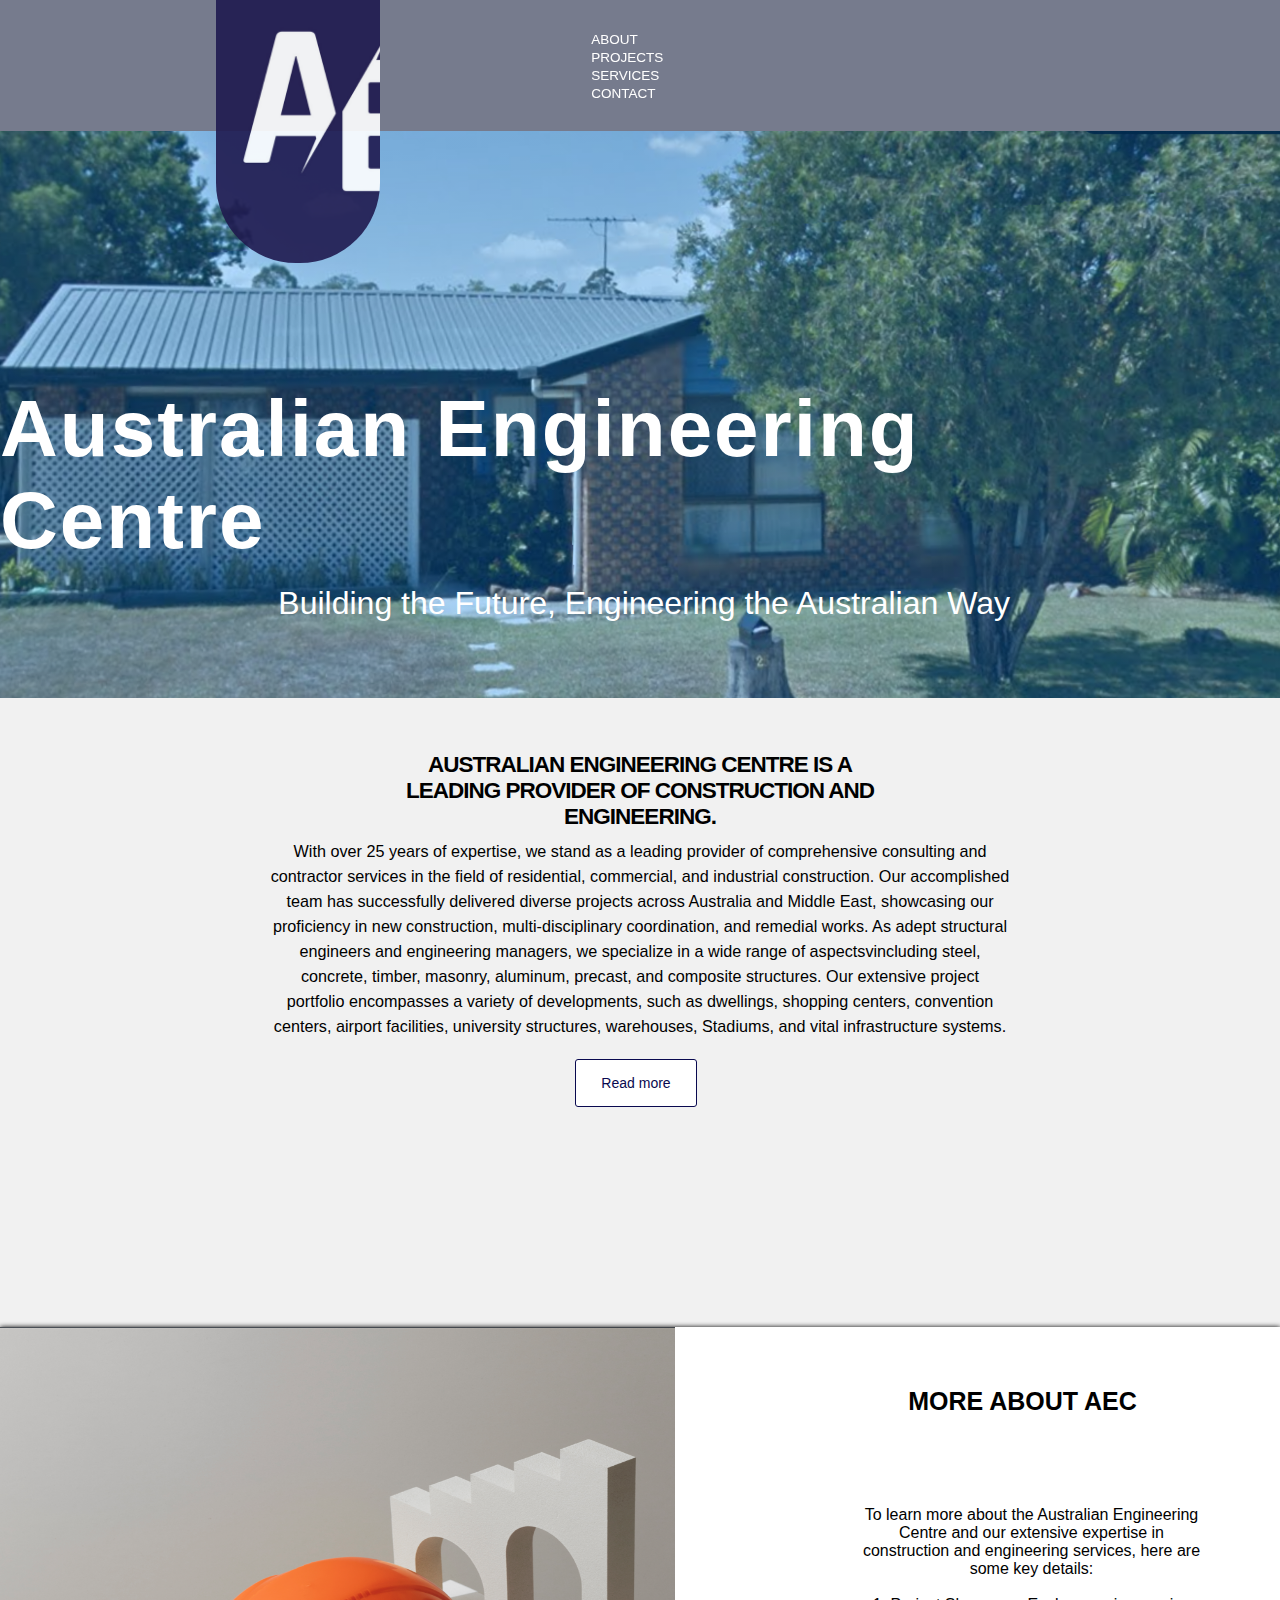
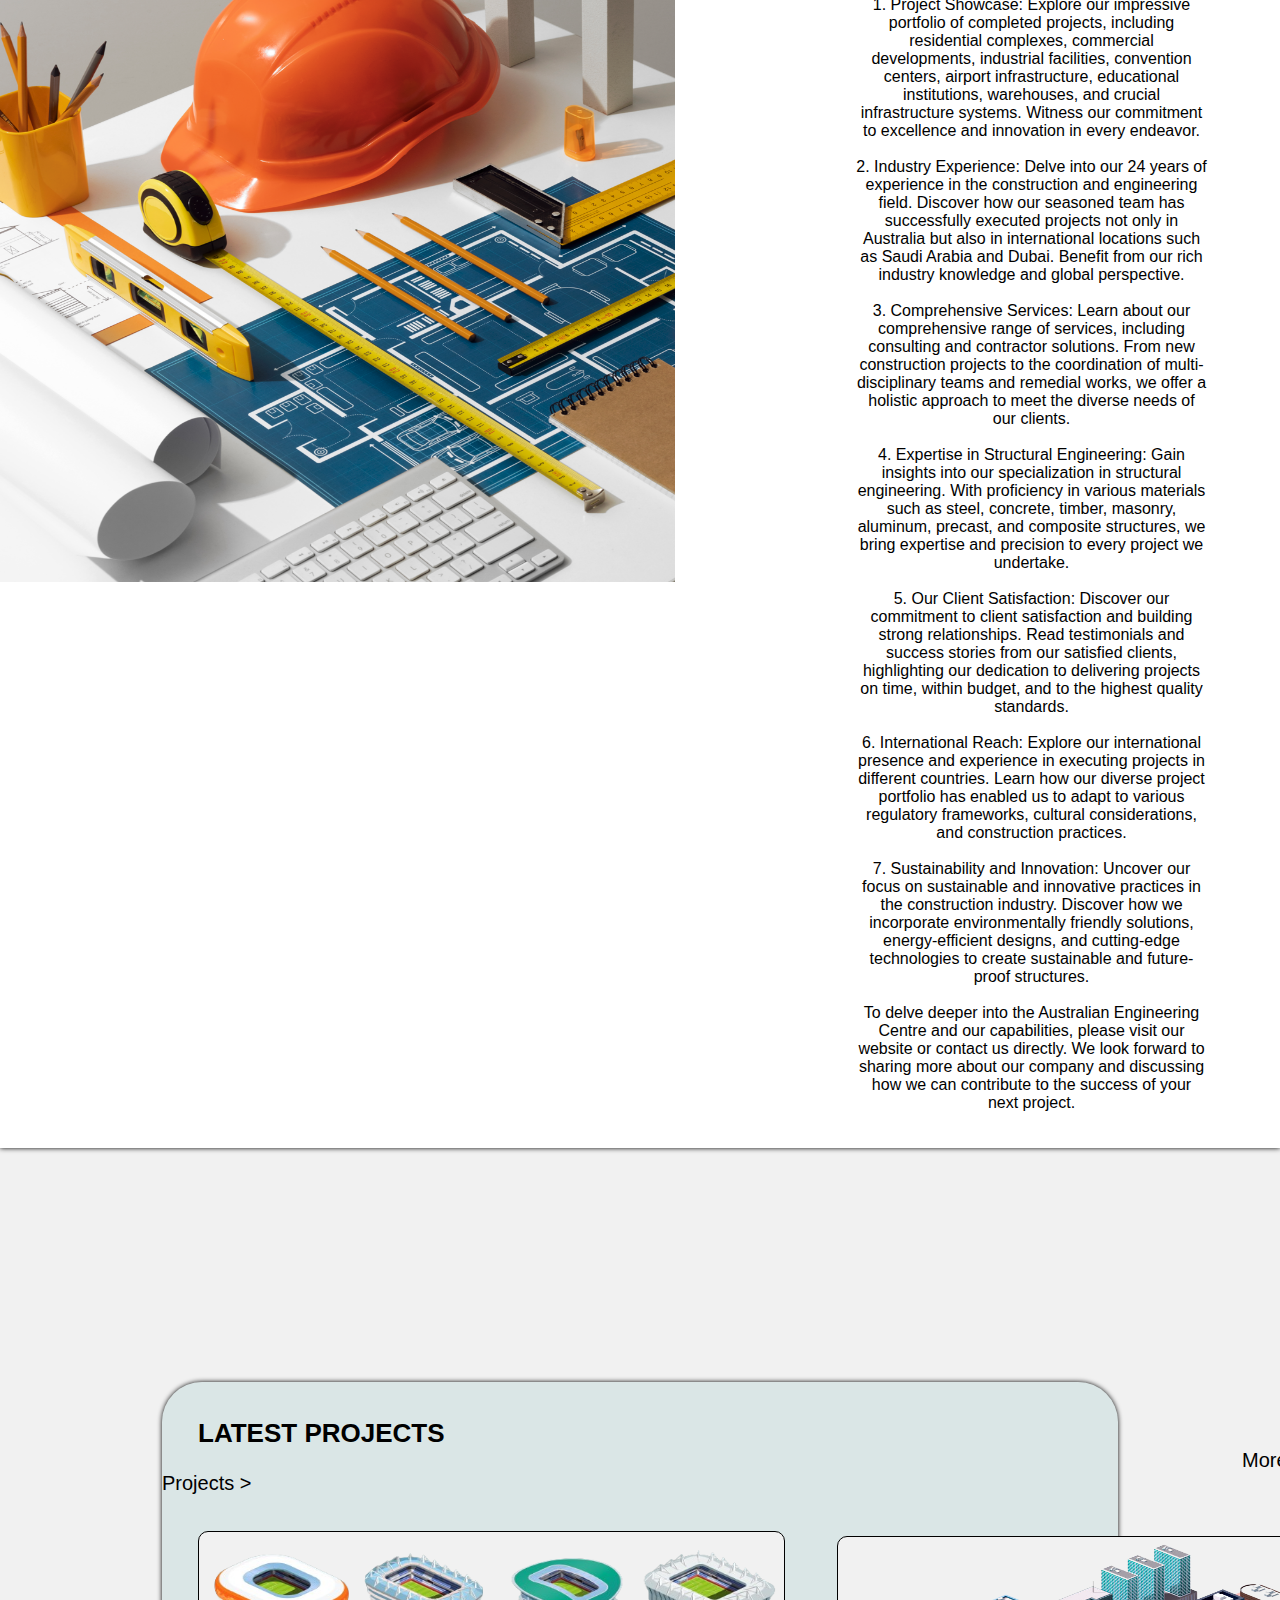
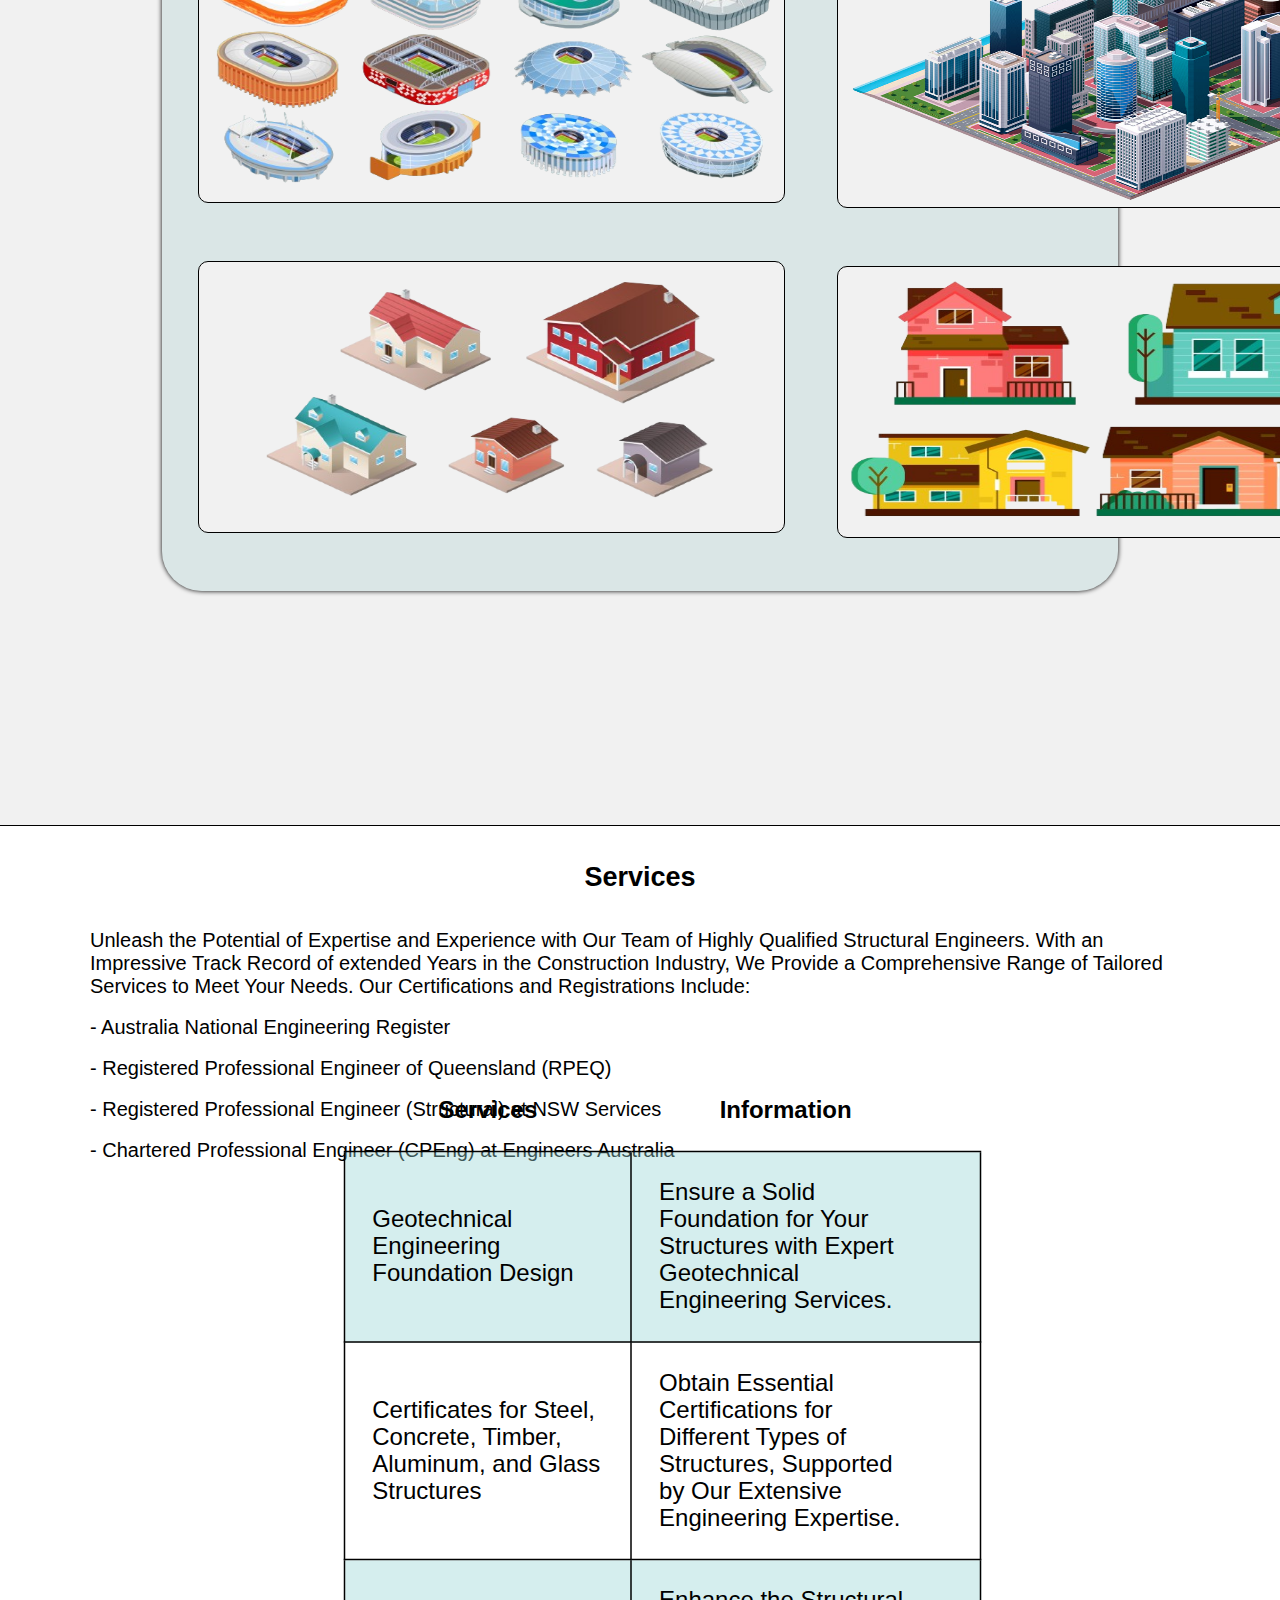
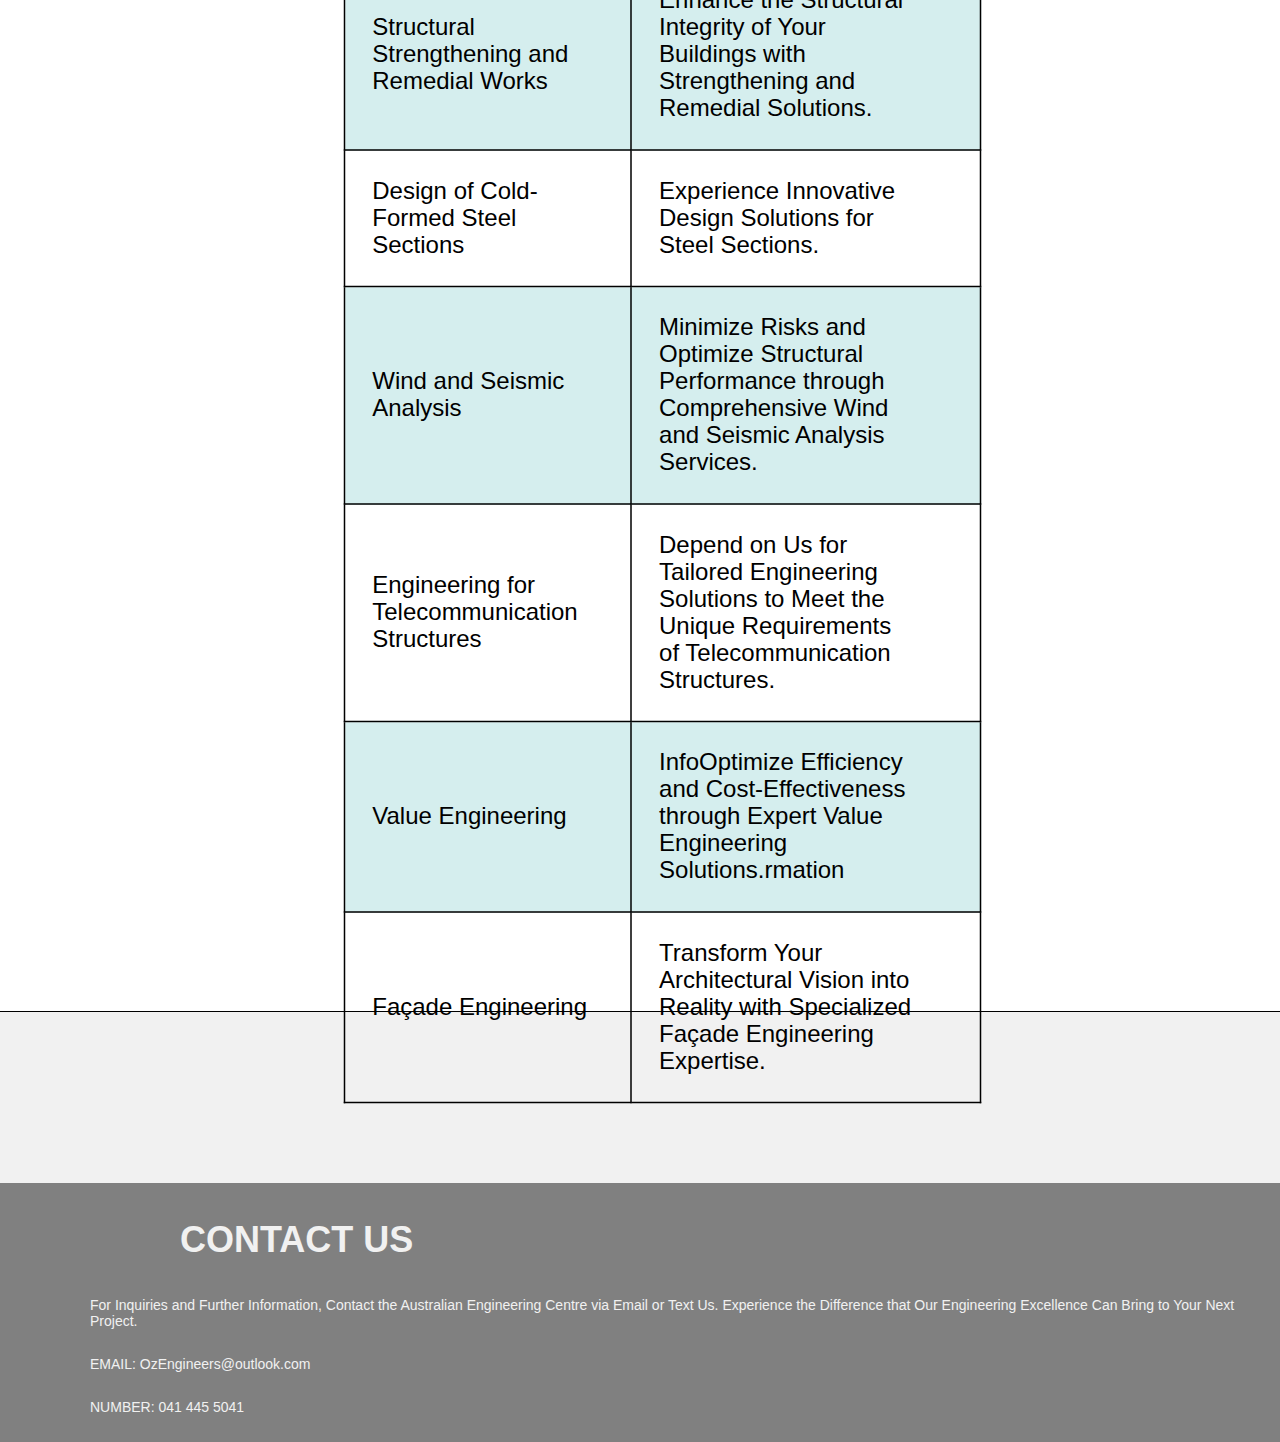
<file: index.html>
<!DOCTYPE html>
<html>
<head>
    <title> AEC </title>
    <meta charset="UTF-8">
    <title></title>
    <link rel="preconnect" href="https://fonts.googleapis.com">
    <link rel="preconnect" href="https://fonts.gstatic.com" crossorigin>
    <link rel="stylesheet" href="style.css">
    <meta name="viewport" content="width=960px">
    <meta name="viewport" content="width=device-width, initial-scale=1">
</head>

<body>

    <header>
        <ul class="navigation">

            <a class="aecImg" href="#home"></a>
            
            <div class="navPad">
                <li><a href="#about">ABOUT</a></li>
                <li><a href="#projects">PROJECTS</a></li>
                <li><a href="#services">SERVICES</a></li>
                <li><a href="#contact">CONTACT</a></li>
            </div>
        </ul>
    </header>

    <section class="home" id="home">

        <div class="homeImg">



            <h1>
                Australian Engineering Centre
            </h1>

            <p>
                Building the Future, Engineering the Australian Way
            </p>
            


        </div>

    </section>




    <section class="hometxt" id="home">

        <div class="home2">

            <h1>
                AUSTRALIAN ENGINEERING CENTRE IS A LEADING PROVIDER OF CONSTRUCTION AND ENGINEERING.
            </h1>

            <p>
                With over 25 years of expertise, we stand as a leading provider of comprehensive consulting and contractor services in the field
                of residential, commercial, and industrial construction. Our accomplished team has successfully delivered 
                diverse projects across Australia and Middle East, showcasing our proficiency in new construction, multi-disciplinary coordination,
                and remedial works. As adept structural engineers and engineering managers, we specialize in a wide range of aspectsvincluding steel, 
                concrete, timber, masonry, aluminum, precast, and composite structures. Our extensive project portfolio encompasses a variety of 
                developments, such as dwellings, shopping centers, convention centers, airport facilities, university structures, warehouses, Stadiums, 
                and vital infrastructure systems.
            </p>
            
            <a href="#about">
                Read more
            </a>


        </div>

    </section>




    <section class="about" id="about">
        
        <br>
        <br>
        <br>
        <br>
        <br>
        <br>
        <br>
        <br>
        <br>
        <br>
        <br>
        <br>

    <div class="abouttxt">
        

        <div class="aboutImg">
            <img src="./img/aboutusimg2.png">
        </div>


        <h1>
            MORE ABOUT AEC
        </h1>

        <br>
        <br>

        <p>
            To learn more about the Australian Engineering Centre and our extensive expertise in construction and engineering services, here are some key details: <br> <br>
            1. Project Showcase: Explore our impressive portfolio of completed projects, including residential complexes, commercial developments, industrial facilities, convention centers, airport infrastructure, educational institutions, warehouses, and crucial infrastructure systems. Witness our commitment to excellence and innovation in every endeavor. <br> <br>
            2. Industry Experience: Delve into our 24 years of experience in the construction and engineering field. Discover how our seasoned team has successfully executed projects not only in Australia but also in international locations such as Saudi Arabia and Dubai. Benefit from our rich industry knowledge and global perspective. <br> <br>
            3. Comprehensive Services: Learn about our comprehensive range of services, including consulting and contractor solutions. From new construction projects to the coordination of multi-disciplinary teams and remedial works, we offer a holistic approach to meet the diverse needs of our clients. <br> <br>
            4. Expertise in Structural Engineering: Gain insights into our specialization in structural engineering. With proficiency in various materials such as steel, concrete, timber, masonry, aluminum, precast, and composite structures, we bring expertise and precision to every project we undertake. <br> <br>
            5. Our Client Satisfaction: Discover our commitment to client satisfaction and building strong relationships. Read testimonials and success stories from our satisfied clients, highlighting our dedication to delivering projects on time, within budget, and to the highest quality standards. <br> <br>
            6. International Reach: Explore our international presence and experience in executing projects in different countries. Learn how our diverse project portfolio has enabled us to adapt to various regulatory frameworks, cultural considerations, and construction practices. <br> <br>
            7. Sustainability and Innovation: Uncover our focus on sustainable and innovative practices in the construction industry. Discover how we incorporate environmentally friendly solutions, energy-efficient designs, and cutting-edge technologies to create sustainable and future-proof structures. <br> <br>
            To delve deeper into the Australian Engineering Centre and our capabilities, please visit our website or contact us directly. We look forward to sharing more about our company and discussing how we can contribute to the success of your next project.

        </p>

        <br>
        <br>


    </div>

    </section>









    <section class="projects" id="projects">

        <br>
        <br>
        <br>
        <br>
        <br>
        <br>
        <br>
        <br>
        <br>
        <br>
        <br>
        <br>

        <div class="ourProjects">

            <h1>
                LATEST PROJECTS
            </h1>

            <a href="./projects/projects.html">
                More Projects >
            </a>
            
            <div class="img1">
                <img src="./img/stadiumImg1.png">
            </div>

            <div class="img2">
                <img src="./img/skyscraperImg2.png">
            </div>
            
            <div class="img3">
                <img src="./img/houseImg5.png">
            </div>


            <div class="img4">
                <img src="./img/houseImg1.png">
            </div>

        </div>

    </section>






    <section class="services" id="services">

        <br>
        <br>
        <br>
        <br>
        <br>
        <br>
        <br>
        <br>
        <br>
        <br>
        <br>
        <br>

        <div class="ourServices">

            <h1>
                Services
            </h1>

            <p>
                Unleash the Potential of Expertise and Experience with Our Team of Highly Qualified Structural Engineers. 
                With an Impressive Track Record of extended Years in the Construction Industry, 
                We Provide a Comprehensive Range of Tailored Services to Meet Your Needs.
                Our Certifications and Registrations Include:
            </p>
            
            <p>- Australia National Engineering Register</p>
            <p>- Registered Professional Engineer of Queensland (RPEQ)</p>
            <p>- Registered Professional Engineer (Structural) at NSW Services</p>
            <p>- Chartered Professional Engineer (CPEng) at Engineers Australia</p>


            <table>

                <tr>
                    <th>Services</th>
                    <th class="twoRow">Information</th>
                </tr>
                <tr>
                    <td>Geotechnical Engineering Foundation Design</td>
                    <td class="twoRow">Ensure a Solid Foundation for Your Structures with Expert Geotechnical Engineering Services.</td>
                </tr>
                <tr>
                    <td>Certificates for Steel, Concrete, Timber, Aluminum, and Glass Structures</td>
                    <td class="twoRow">Obtain Essential Certifications for Different Types of Structures, Supported by Our Extensive Engineering Expertise.</td>
                </tr>
                <tr>
                    <td>Structural Strengthening and Remedial Works</td>
                    <td class="twoRow">Enhance the Structural Integrity of Your Buildings with Strengthening and Remedial Solutions.</td>
                </tr>
                <tr>
                    <td>Design of Cold-Formed Steel Sections</td>
                    <td class="twoRow">Experience Innovative Design Solutions for Steel Sections.</td>
                </tr>
                <tr>
                    <td>Wind and Seismic Analysis</td>
                    <td class="twoRow">Minimize Risks and Optimize Structural Performance through Comprehensive Wind and Seismic Analysis Services.</td>
                </tr>
                <tr>
                    <td>Engineering for Telecommunication Structures</td>
                    <td class="twoRow">Depend on Us for Tailored Engineering Solutions to Meet the Unique Requirements of Telecommunication Structures.</td>
                </tr>
                <tr>
                    <td>Value Engineering</td>
                    <td class="twoRow">InfoOptimize Efficiency and Cost-Effectiveness through Expert Value Engineering Solutions.rmation</td>
                </tr>
                <tr>
                    <td>Façade Engineering</td>
                    <td class="twoRow">Transform Your Architectural Vision into Reality with Specialized Façade Engineering Expertise.</td>
                </tr>
            </table>







            
        </div>

    </section>





    <section class="contact" id="contact">

        <br>
        <br>
        <br>
        <br>
        <br>
        <br>
        <br>
        <br>
        <br>
        <br>
        <br>
        <br>


        <div class="contactUs">

            <h1>
                CONTACT US
            </h1>

            <p>
                For Inquiries and Further Information, Contact the Australian Engineering Centre via Email 
                or Text Us.
                Experience the Difference that Our Engineering Excellence Can Bring to Your Next Project.
            </p>

            <p>
                EMAIL: OzEngineers@outlook.com
            </p>

            <p>
                NUMBER: 041 445 5041
            </p>


            
        </div>

    </section>


</body>
</file>
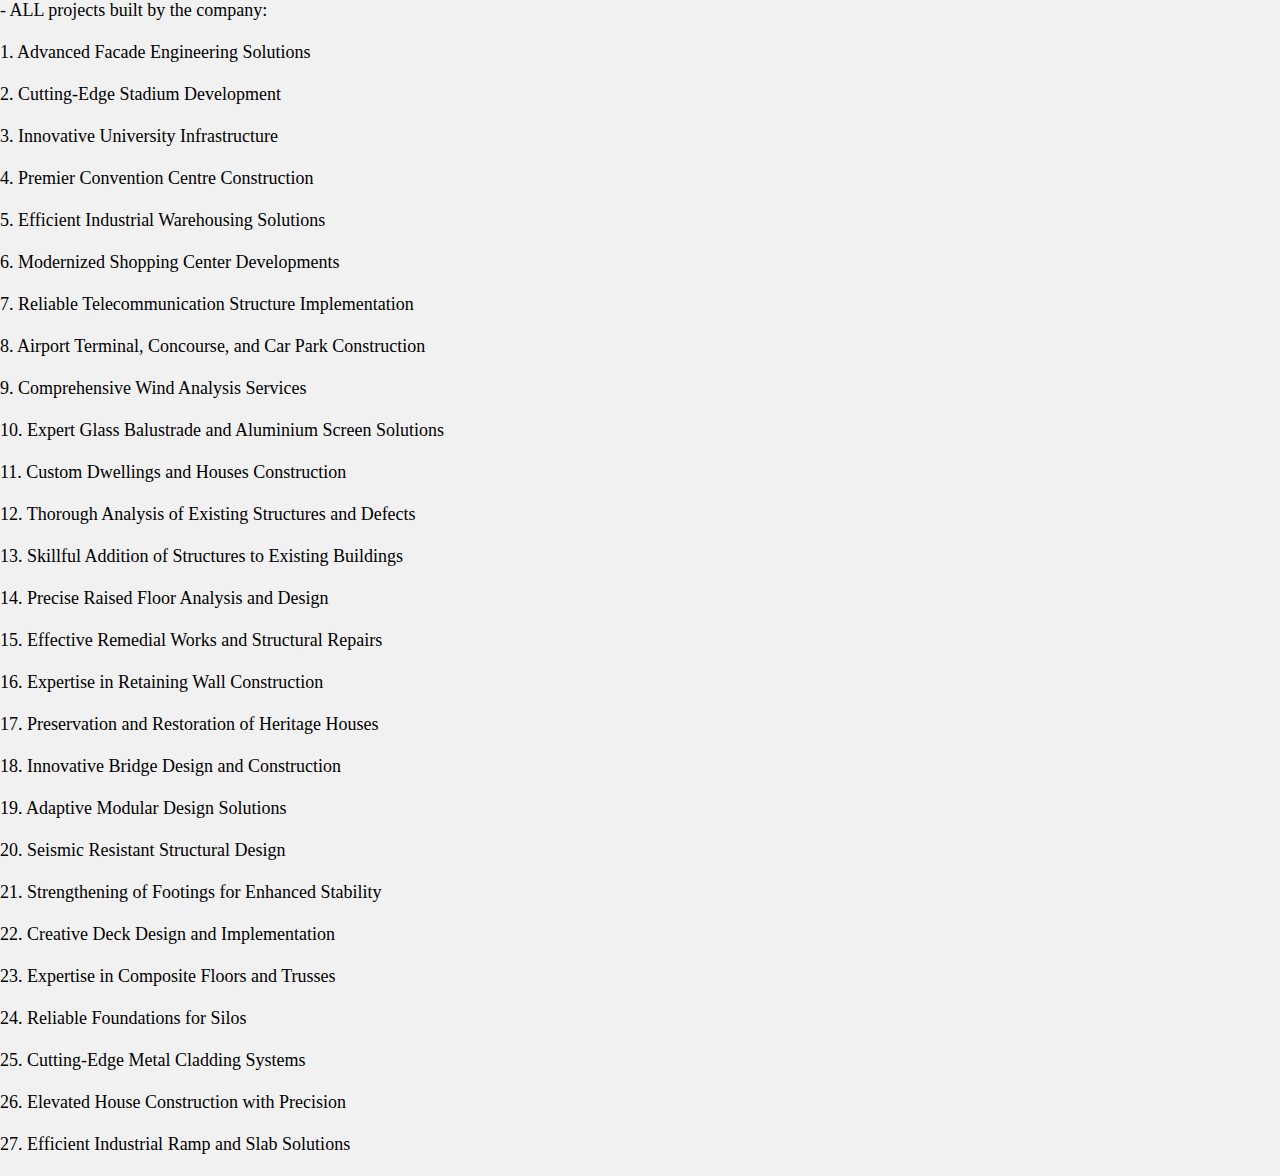
<file: projects/projects.html>
<!DOCTYPE html>
<html>
<head>
    <title> AEC </title>
    <meta charset="UTF-8">
    <title></title>
    <link rel="preconnect" href="https://fonts.googleapis.com">
    <link rel="preconnect" href="https://fonts.gstatic.com" crossorigin>
    <link rel="stylesheet" href="style.css">
    <meta name="viewport" content="width=960px">
    <meta name="viewport" content="width=device-width, initial-scale=1">
</head>

<body>


<p>
    - ALL projects built by the company: <br> <br>

    1. Advanced Facade Engineering Solutions <br> <br>
    2. Cutting-Edge Stadium Development <br> <br>
    3. Innovative University Infrastructure <br> <br>
    4. Premier Convention Centre Construction <br> <br>
    5. Efficient Industrial Warehousing Solutions <br> <br>
    6. Modernized Shopping Center Developments <br> <br>
    7. Reliable Telecommunication Structure Implementation <br> <br>
    8. Airport Terminal, Concourse, and Car Park Construction <br> <br>
    9. Comprehensive Wind Analysis Services <br> <br>
    10. Expert Glass Balustrade and Aluminium Screen Solutions <br> <br>
    11. Custom Dwellings and Houses Construction <br> <br>
    12. Thorough Analysis of Existing Structures and Defects <br> <br>
    13. Skillful Addition of Structures to Existing Buildings <br> <br>
    14. Precise Raised Floor Analysis and Design <br> <br>
    15. Effective Remedial Works and Structural Repairs <br> <br>
    16. Expertise in Retaining Wall Construction <br> <br> 
    17. Preservation and Restoration of Heritage Houses <br> <br>
    18. Innovative Bridge Design and Construction <br> <br>
    19. Adaptive Modular Design Solutions <br> <br>
    20. Seismic Resistant Structural Design <br> <br>
    21. Strengthening of Footings for Enhanced Stability <br> <br>
    22. Creative Deck Design and Implementation <br> <br>
    23. Expertise in Composite Floors and Trusses <br> <br>
    24. Reliable Foundations for Silos <br> <br>
    25. Cutting-Edge Metal Cladding Systems <br> <br>
    26. Elevated House Construction with Precision <br> <br>
    27. Efficient Industrial Ramp and Slab Solutions <br> <br>

</p>



</body>
</file>
<file: style.css>
* {
    margin: 0;
    padding: 0;
}


html
{
    overflow: auto;
    scroll-behavior: smooth;
}



body {
    background-color: rgb(241, 241, 241);
}














header {
    background-color: rgba(0, 9, 46, 0.509);
    opacity: 100%;
    top: 0%;
    width:100%;
    position: sticky;
    font-family: Arial, Helvetica, sans-serif;
    z-index: 9999;
}

header .navigation {
    align-items: center;
}

header .navigation li {
    display: inline-block;
    font-size: 1.5vh;
    list-style: none;
    font-weight: 500;
}

header .navigation li a {
    text-decoration: none;
    text-align:center;
    color: rgb(255, 255, 255);
    padding: 2.2vh;
}

header .navigation li a:hover {
    color: rgb(9, 9, 79);
    transition: 0.7s;
}



.navPad {
    padding: 3.3vh 63.5vh;
}




.aecImg {
    background-image: url(./img/aecImg.png);
    background-size: cover;
    width: 10%;
    height: 180%;
    position: absolute;
    cursor: pointer;
    padding: 2vh;
    opacity: 0.9;
    border-radius: 0px 0px 80px 80px;
    margin-top: -1vh;
    margin-left: 24vh;
    max-width: 100%;
    display: block;
}
















.homeImg {
    background-image: linear-gradient(rgba(0, 136, 255, 0.3), rgba(0, 136, 255, 0.3)), url(./img/homeImg.png);
    background-repeat: no-repeat;
    height: 63vh;
    width: 100%;
    background-position: center;
    background-size: cover;
    font-family: Arial, Helvetica, sans-serif;
    margin-bottom: 6vh;
    max-width: 100%;
    display: block;
}


.homeImg h1 {
    align-items: center;
    justify-content: right;
    display: flex;
    color: white;
    letter-spacing: 2px;
    font-size: 5rem;
    padding-top: 28vh;
    padding-right: 29vh;
}


.homeImg p {
    align-items: center;
    justify-content: right;
    display: flex;
    color: white;
    padding-top: 2vh;
    padding-right: 30vh;
    font-size: 2rem;
}










.home2 {
    text-align: center;
    font-family: Arial, Helvetica, sans-serif;
    margin-bottom: 2vh;
}



.home2 h1 {
    font-size: 2.5vh;
    margin-left: 45vh;
    margin-right: 45vh;
    margin-bottom: 1vh;
    letter-spacing: -1px;
}



.home2 p {
    font-size: 1.8vh;
    margin-left: 30vh;
    margin-right: 30vh;
    margin-bottom: 4vh;
    line-height: 25px;
}


.home2 a {
    color: rgb(9, 9, 79);
    background-color: white;
    border-color: rgb(9, 9, 79);
    border-width: 1.5px;
    border-style: solid;
    padding-top: 15px;
    padding-bottom: 15px;
    padding-left: 25px;
    padding-right: 25px;
    border-radius: 3px;
    cursor: pointer;
    margin-right: 8px;
    font-size: 14px;
    transition: background-color 0.5s;
    vertical-align: top;
    text-decoration: none;
}



.home2 a:hover {
    color: white;
    background-color: rgb(9, 9, 79);
}


.home2 a:active {
    opacity: 0.8;
}




















.abouttxt {
    font-family: Arial, Helvetica, sans-serif;
    background-color: white;
    box-shadow: 0 0px 5px black;
    margin-bottom: 2vh;
}


.abouttxt h1 {
    text-align: center;
    font-size: 25px;
    padding-left: 85vh;
    margin-top: -88.78vh;
    margin-bottom: 6vh;
}


.abouttxt p {
    text-align: center;
    padding-left: 95vh;
    margin-right: 8vh;
    font-size: 16px;
}




.aboutImg img {
    background-repeat: no-repeat;
    height: 95vh;
    width: 75vh;
}   

























.ourProjects {
    margin-bottom: 2vh;
    font-family: Arial, Helvetica, sans-serif;
    background-color: rgba(185, 216, 216, 0.4);
    margin-left: 18vh;
    margin-right: 18vh;
    border-radius: 40px;
    box-shadow: 0 0px 5px black;
}




.ourProjects h1 {
    font-size: 26px;
    margin-left: 4vh;
    padding-top: 4vh;
}



.ourProjects a {
    font-size: 20px;
    margin-left: 120vh;
    cursor: pointer;
    text-decoration: none;
    color: rgb(0, 0, 0);
    transition: color 0.5s;
}


.ourProjects a:hover {
    color: rgb(161, 161, 239);
}


/*

.ourProjects p {
    margin-left: 4vh;
    font-size: 10px;
    margin-top: -3vh;
    margin-bottom: 2vh;
}

*/

.img1 img {
    margin: 4vh;
    border-radius: 10px;
    height: 30vh;
    width: 65vh;
    border: solid 1px;
    background-color: rgb(241, 241, 241);
}



.img2 img {
    margin: 4vh;
    margin-left: 75vh;
    margin-top: -40vh;
    margin-bottom: 5.5vh;
    border-radius: 10px;
    height: 30vh;
    width: 65vh;
    border: solid 1px;
    background-color: rgb(241, 241, 241);
}


.img3 img {
    margin: 4vh;
    margin-top: 0vh;
    border-radius: 10px;
    height: 30vh;
    width: 65vh;
    border: solid 1px;
    background-color: rgb(241, 241, 241);
}



.img4 img {
    margin: 4vh;
    margin-left: 75vh;
    margin-top: -40vh;
    margin-bottom: 5.5vh;
    border-radius: 10px;
    height: 30vh;
    width: 65vh;
    border: solid 1px;
    background-color: rgb(241, 241, 241);
}






































.ourServices {
    border-top: solid;
    border-bottom: solid;
    border-width: 1px;
    font-family: Arial, Helvetica, sans-serif;
    background-color: white;
    margin-bottom: -5vh;
}



.ourServices h1 {
    margin-top: 4vh;
    text-align: center;
    font-size: 3vh;
    margin-bottom: 4vh;
}


.ourServices p {
    margin-left: 10vh;
    margin-right: 10vh;
    font-size: 20px;
    margin-bottom: 2vh;
}





.ourServices table, th, td {
    border-bottom: 1px solid black;
    border-collapse: collapse;
    padding: 2vh;
}

.ourServices td {
    border-left: 1px solid black;
    border-right: 1px solid black;
    border-collapse: collapse;
}


.ourServices table {
    margin-top: 20vh;
    margin-left: 50vh;
    margin-right: 45vh;
    margin-bottom: 20vh;
    scale: 1.5;
    cursor: pointer;
}



/*
.ourServices th:nth-child(even),td:nth-child(even) {
    background-color: rgba(150, 212, 212, 0.4);
}
*/


.ourServices tr:nth-child(even) {
    background-color: rgba(150, 212, 212, 0.4);
}



.ourServices td:hover {
    background-color: rgb(241, 241, 241);
    cursor: pointer;
}




.ourServices .twoRow {
    padding-right: 5vh;
}























.contactUs {
    background-color: gray;
    font-family: Arial, Helvetica, sans-serif;
}


.contactUs h1 {
    color: rgb(241, 241, 241);
    margin-left: 20vh;
    padding-top: 4vh;
    font-size: 4vh;
    margin-bottom: 4vh;
}


.contactUs p {
    color: rgb(241, 241, 241);
    margin-left: 10vh;
    padding-bottom: 3vh;
    font-size: 14px;
}
</file>
<file: projects/style.css>
* {
    margin: 0;
    padding: 0;
}


html
{
    overflow: auto;
    scroll-behavior: smooth;
}



body {
    background-color: rgb(241, 241, 241);
}












p {
    font-size: 2vh;
}
</file>
